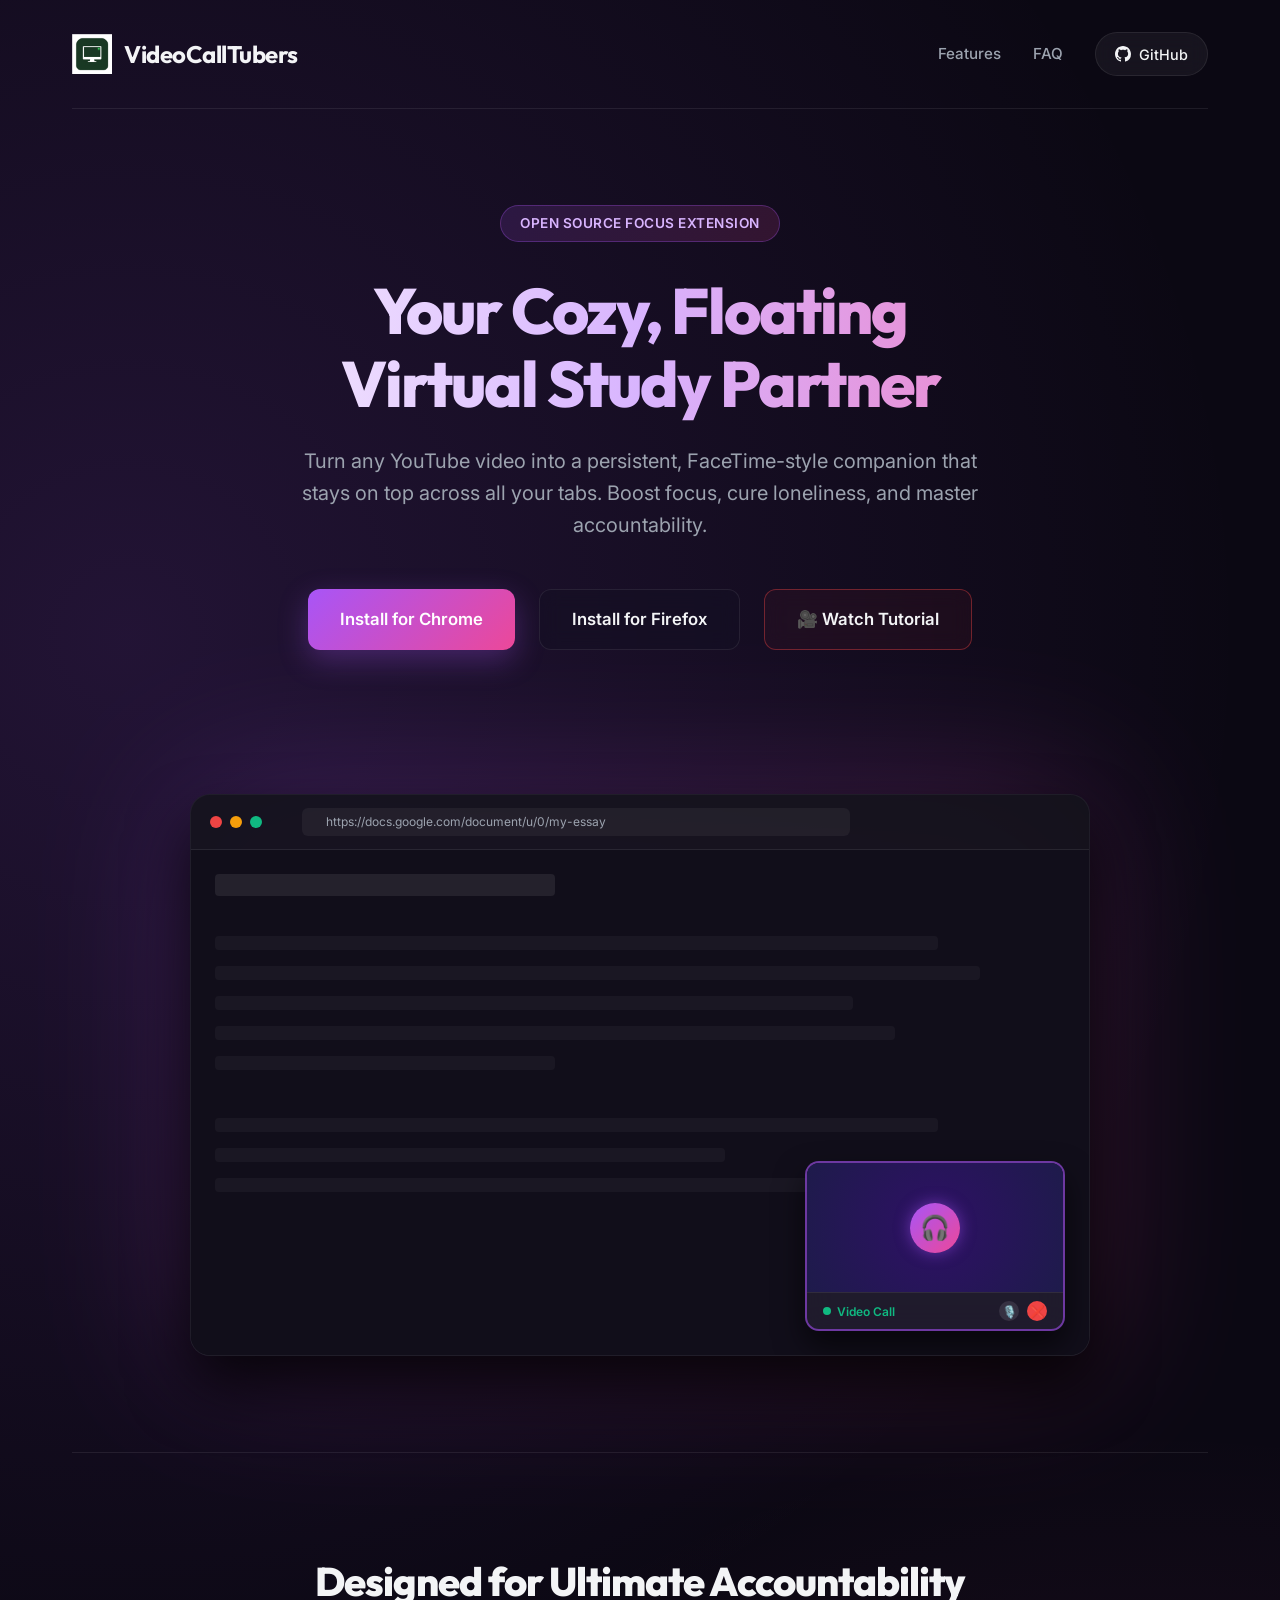
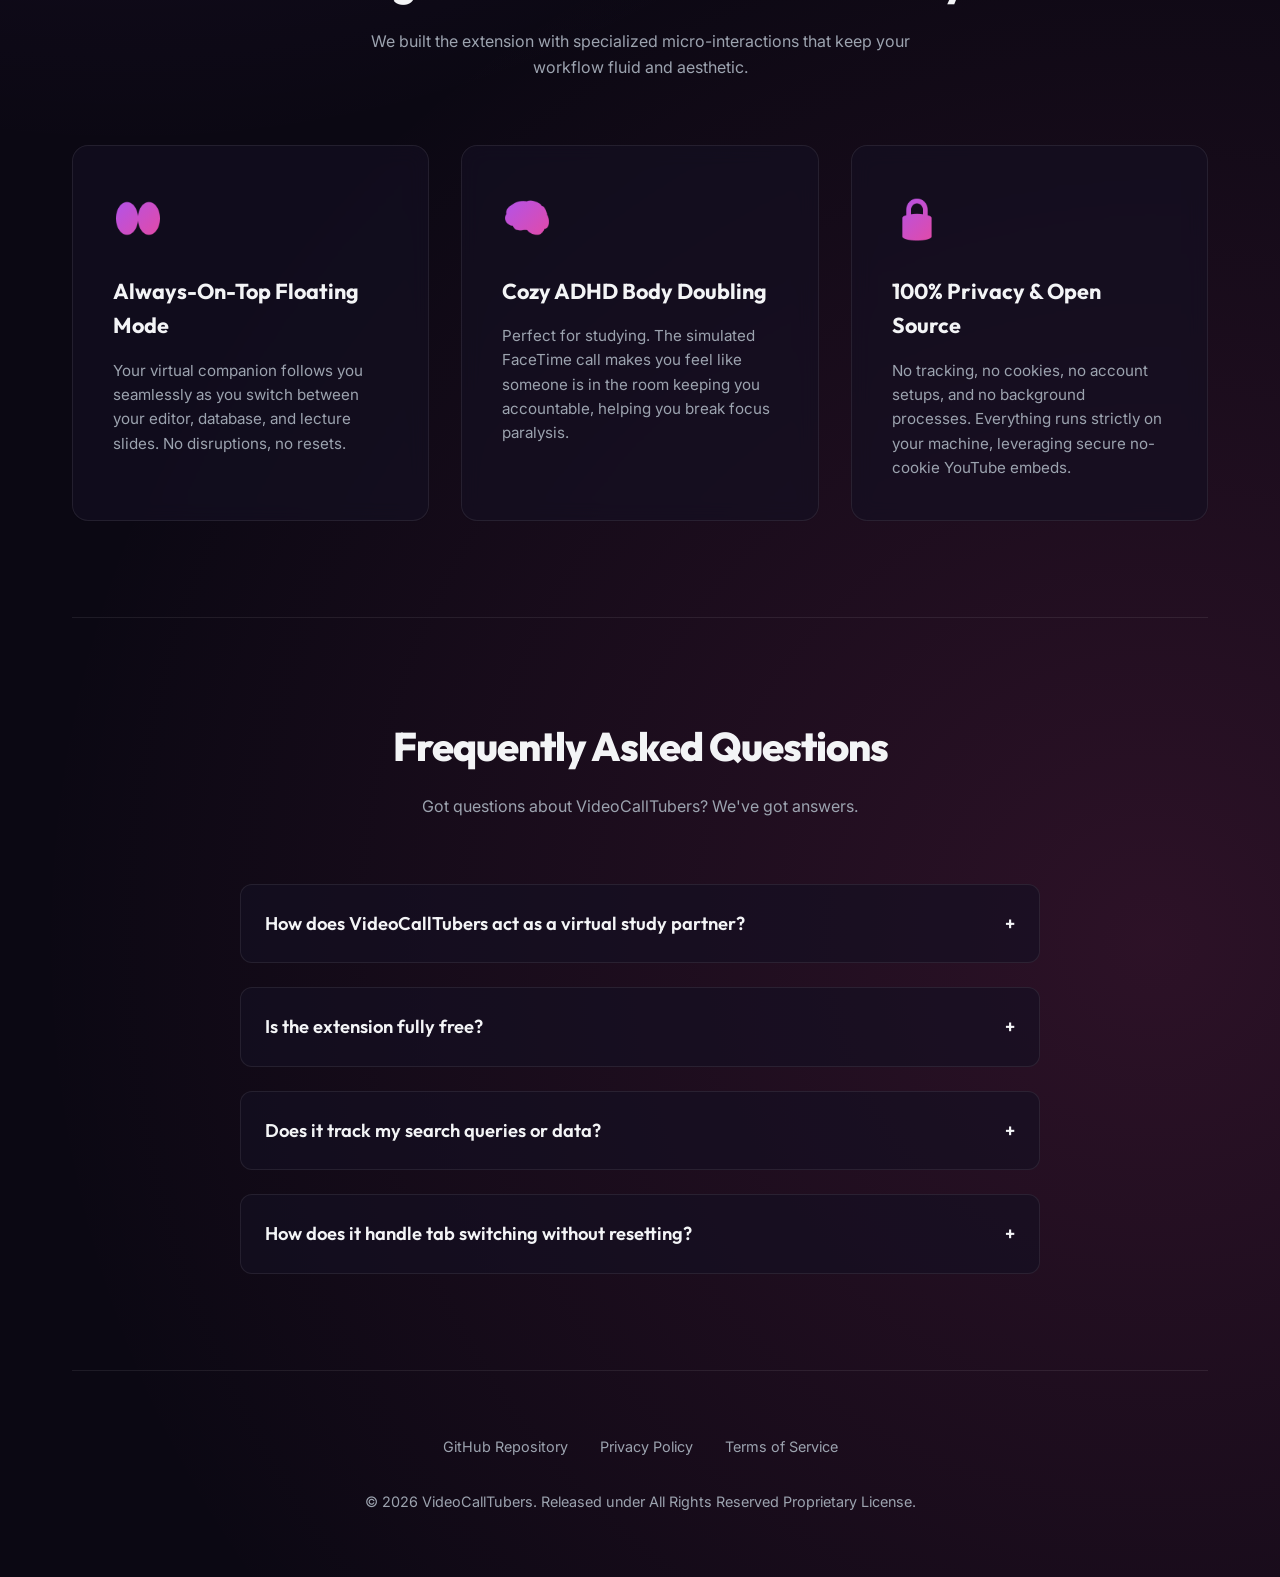
<file: index.html>
<!DOCTYPE html>
<html lang="en">
<head>
    <meta charset="UTF-8">
    <meta name="viewport" content="width=device-width, initial-scale=1.0">
    <title>VideoCallTubers | Your Cozy Virtual Study Partner & Work Buddy</title>
    
    <!-- SEO Meta Tags -->
    <meta name="description" content="VideoCallTubers is a free Chrome & Firefox extension that turns any YouTube video into a persistent, floating FaceTime-style study buddy or online work companion that follows you across the web. Perfect for ADHD body doubling.">
    <meta name="keywords" content="virtual study partner, online study buddy, ADHD body double, virtual coworker, lofi companion, ASMR floating player, persistent PIP YouTube, cozy productivity tool, chrome study extension, firefox study extension">
    <meta name="author" content="VideoCallTubers">
    <link rel="canonical" href="https://github.com/AHABRADY/Video-Call-Tubers">

    <!-- Open Graph / Facebook -->
    <meta property="og:type" content="website">
    <meta property="og:title" content="VideoCallTubers | Your Cozy Virtual Study Partner & Work Buddy">
    <meta property="og:description" content="Turn any YouTube video into a persistent, floating FaceTime-style study companion. Perfect for body doubling, ADHD focus, or cozy coworking.">
    <meta property="og:image" content="chrome/icons/icon128.png">

    <!-- Twitter -->
    <meta property="twitter:card" content="summary_large_image">
    <meta property="twitter:title" content="VideoCallTubers | Your Cozy Virtual Study Partner">
    <meta property="twitter:description" content="Turn any YouTube video into a persistent, floating FaceTime-style study companion. Free and Open Source.">
    <meta property="twitter:image" content="chrome/icons/icon128.png">

    <!-- Fonts -->
    <link rel="preconnect" href="https://fonts.googleapis.com">
    <link rel="preconnect" href="https://fonts.gstatic.com" crossorigin>
    <link href="https://fonts.googleapis.com/css2?family=Inter:wght@300;400;500;600;700&family=Outfit:wght@400;500;600;700;800&display=swap" rel="stylesheet">

    <!-- Styles -->
    <style>
        :root {
            --bg-color: #0b0813;
            --card-bg: rgba(20, 16, 35, 0.65);
            --border-color: rgba(255, 255, 255, 0.08);
            --primary-glow: linear-gradient(135deg, #a855f7 0%, #ec4899 100%);
            --text-main: #f3f4f6;
            --text-muted: #9ca3af;
            --font-display: 'Outfit', sans-serif;
            --font-body: 'Inter', sans-serif;
        }

        * {
            box-sizing: border-box;
            margin: 0;
            padding: 0;
            scroll-behavior: smooth;
        }

        body {
            background-color: var(--bg-color);
            background-image: 
                radial-gradient(circle at 10% 20%, rgba(168, 85, 247, 0.15) 0%, transparent 40%),
                radial-gradient(circle at 90% 80%, rgba(236, 72, 153, 0.15) 0%, transparent 40%);
            color: var(--text-main);
            font-family: var(--font-body);
            line-height: 1.6;
            overflow-x: hidden;
            -webkit-font-smoothing: antialiased;
        }

        /* Container */
        .container {
            max-width: 1200px;
            margin: 0 auto;
            padding: 0 2rem;
        }

        /* Navbar */
        nav {
            display: flex;
            justify-content: space-between;
            align-items: center;
            padding: 2rem 0;
            border-bottom: 1px solid var(--border-color);
        }

        .logo-container {
            display: flex;
            align-items: center;
            gap: 0.75rem;
            text-decoration: none;
            color: var(--text-main);
            font-family: var(--font-display);
            font-size: 1.5rem;
            font-weight: 700;
            letter-spacing: -0.5px;
        }

        .logo-img {
            width: 40px;
            height: 40px;
            object-fit: contain;
        }

        .nav-links {
            display: flex;
            gap: 2rem;
            align-items: center;
        }

        .nav-link {
            color: var(--text-muted);
            text-decoration: none;
            font-size: 0.95rem;
            font-weight: 500;
            transition: color 0.3s ease;
        }

        .nav-link:hover {
            color: var(--text-main);
        }

        .btn-github {
            display: inline-flex;
            align-items: center;
            gap: 0.5rem;
            background: rgba(255, 255, 255, 0.05);
            border: 1px solid var(--border-color);
            padding: 0.6rem 1.2rem;
            border-radius: 50px;
            color: var(--text-main);
            text-decoration: none;
            font-weight: 500;
            font-size: 0.9rem;
            transition: all 0.3s ease;
            backdrop-filter: blur(10px);
        }

        .btn-github:hover {
            background: rgba(255, 255, 255, 0.1);
            transform: translateY(-2px);
        }

        /* Hero Section */
        header.hero {
            padding: 6rem 0 4rem 0;
            text-align: center;
        }

        .badge {
            display: inline-block;
            background: linear-gradient(135deg, rgba(168, 85, 247, 0.15) 0%, rgba(236, 72, 153, 0.15) 100%);
            border: 1px solid rgba(168, 85, 247, 0.3);
            color: #d8b4fe;
            padding: 0.4rem 1.2rem;
            border-radius: 50px;
            font-size: 0.85rem;
            font-weight: 600;
            letter-spacing: 0.5px;
            margin-bottom: 2rem;
            text-transform: uppercase;
        }

        h1.hero-title {
            font-family: var(--font-display);
            font-size: 4rem;
            font-weight: 800;
            line-height: 1.15;
            letter-spacing: -2px;
            margin-bottom: 1.5rem;
            background: linear-gradient(to right, #ffffff, #d8b4fe, #f472b6);
            -webkit-background-clip: text;
            -webkit-text-fill-color: transparent;
        }

        p.hero-subtitle {
            font-size: 1.25rem;
            color: var(--text-muted);
            max-width: 700px;
            margin: 0 auto 3rem auto;
            font-weight: 400;
        }

        .cta-container {
            display: flex;
            gap: 1.5rem;
            justify-content: center;
            flex-wrap: wrap;
            margin-bottom: 5rem;
        }

        .btn-primary {
            display: inline-flex;
            align-items: center;
            gap: 0.75rem;
            background: var(--primary-glow);
            color: #ffffff;
            padding: 1rem 2rem;
            border-radius: 12px;
            text-decoration: none;
            font-weight: 600;
            font-size: 1.05rem;
            box-shadow: 0 10px 30px rgba(168, 85, 247, 0.3);
            transition: all 0.3s ease;
        }

        .btn-primary:hover {
            transform: translateY(-3px);
            box-shadow: 0 15px 35px rgba(168, 85, 247, 0.5);
        }

        .btn-secondary {
            display: inline-flex;
            align-items: center;
            gap: 0.75rem;
            background: rgba(20, 16, 35, 0.6);
            border: 1px solid var(--border-color);
            color: var(--text-main);
            padding: 1rem 2rem;
            border-radius: 12px;
            text-decoration: none;
            font-weight: 600;
            font-size: 1.05rem;
            transition: all 0.3s ease;
            backdrop-filter: blur(10px);
        }

        .btn-secondary:hover {
            background: rgba(255, 255, 255, 0.05);
            transform: translateY(-3px);
        }

        /* Mockup Window */
        .mockup-wrapper {
            max-width: 900px;
            margin: 0 auto 6rem auto;
            position: relative;
        }

        .mockup-glow {
            position: absolute;
            top: 50%;
            left: 50%;
            transform: translate(-50%, -50%);
            width: 100%;
            height: 100%;
            background: var(--primary-glow);
            filter: blur(80px);
            opacity: 0.25;
            z-index: -1;
            border-radius: 20px;
        }

        .mockup-container {
            background: rgba(12, 10, 20, 0.9);
            border: 1px solid var(--border-color);
            border-radius: 20px;
            box-shadow: 0 30px 60px rgba(0,0,0,0.8);
            overflow: hidden;
            aspect-ratio: 16 / 10;
            display: flex;
            flex-direction: column;
            position: relative;
        }

        .mockup-header {
            background: rgba(255,255,255,0.03);
            border-bottom: 1px solid var(--border-color);
            padding: 0.8rem 1.2rem;
            display: flex;
            align-items: center;
            gap: 0.5rem;
        }

        .dot {
            width: 12px;
            height: 12px;
            border-radius: 50%;
        }
        .dot-red { background-color: #ef4444; }
        .dot-yellow { background-color: #f59e0b; }
        .dot-green { background-color: #10b981; }

        .mockup-address {
            background: rgba(255,255,255,0.05);
            border-radius: 6px;
            padding: 0.3rem 1.5rem;
            font-size: 0.75rem;
            color: var(--text-muted);
            margin-left: 2rem;
            flex-grow: 0.5;
            text-align: left;
        }

        .mockup-body {
            flex-grow: 1;
            background: #110e1a;
            padding: 1.5rem;
            position: relative;
            display: flex;
            gap: 1rem;
        }

        /* Fake Workspace Content */
        .fake-workspace {
            flex-grow: 1;
            display: flex;
            flex-direction: column;
            gap: 1rem;
        }

        .fake-code-line {
            height: 14px;
            border-radius: 4px;
            background: rgba(255,255,255,0.04);
        }

        /* Float Buddy Overlay mockup */
        .fake-buddy {
            position: absolute;
            bottom: 24px;
            right: 24px;
            width: 260px;
            height: 170px;
            background: rgba(20, 16, 35, 0.85);
            border: 2px solid rgba(168, 85, 247, 0.6);
            border-radius: 14px;
            box-shadow: 0 15px 30px rgba(0,0,0,0.6);
            overflow: hidden;
            display: flex;
            flex-direction: column;
            backdrop-filter: blur(15px);
            animation: float 4s ease-in-out infinite;
        }

        @keyframes float {
            0% { transform: translateY(0px); }
            50% { transform: translateY(-8px); }
            100% { transform: translateY(0px); }
        }

        .fake-buddy-video {
            flex-grow: 1;
            background-image: radial-gradient(circle at center, #2e1065 0%, #1e1b4b 100%);
            display: flex;
            align-items: center;
            justify-content: center;
            position: relative;
        }

        .fake-avatar {
            width: 50px;
            height: 50px;
            border-radius: 50%;
            background: linear-gradient(135deg, #a855f7 0%, #ec4899 100%);
            box-shadow: 0 0 15px rgba(168,85,247,0.5);
            display: flex;
            align-items: center;
            justify-content: center;
            font-size: 1.5rem;
            color: white;
            font-weight: 700;
        }

        .fake-buddy-controls {
            background: rgba(255,255,255,0.05);
            border-top: 1px solid var(--border-color);
            padding: 0.5rem 1rem;
            display: flex;
            justify-content: space-between;
            align-items: center;
            font-size: 0.75rem;
        }

        .caller-status {
            display: flex;
            align-items: center;
            gap: 0.4rem;
            color: #10b981;
            font-weight: 600;
        }

        .caller-pulse {
            width: 8px;
            height: 8px;
            background-color: #10b981;
            border-radius: 50%;
            animation: pulse 1.5s infinite;
        }

        @keyframes pulse {
            0% { transform: scale(0.9); opacity: 1; }
            50% { transform: scale(1.3); opacity: 0.4; }
            100% { transform: scale(0.9); opacity: 1; }
        }

        .fake-buddy-actions {
            display: flex;
            gap: 0.5rem;
        }

        .fake-action-btn {
            background: rgba(255, 255, 255, 0.1);
            width: 20px;
            height: 20px;
            border-radius: 50%;
            display: flex;
            align-items: center;
            justify-content: center;
            cursor: pointer;
        }

        /* Features Section */
        .features {
            padding: 6rem 0;
            border-top: 1px solid var(--border-color);
        }

        .section-header {
            text-align: center;
            margin-bottom: 4rem;
        }

        .section-title {
            font-family: var(--font-display);
            font-size: 2.5rem;
            font-weight: 800;
            letter-spacing: -1px;
            margin-bottom: 1rem;
        }

        .section-subtitle {
            color: var(--text-muted);
            max-width: 600px;
            margin: 0 auto;
        }

        .features-grid {
            display: grid;
            grid-template-columns: repeat(auto-fit, minmax(300px, 1fr));
            gap: 2rem;
        }

        .feature-card {
            background: var(--card-bg);
            border: 1px solid var(--border-color);
            padding: 2.5rem;
            border-radius: 16px;
            backdrop-filter: blur(10px);
            transition: all 0.3s ease;
        }

        .feature-card:hover {
            transform: translateY(-5px);
            border-color: rgba(168, 85, 247, 0.4);
            box-shadow: 0 10px 30px rgba(168, 85, 247, 0.1);
        }

        .feature-icon {
            font-size: 2.5rem;
            margin-bottom: 1.5rem;
            background: var(--primary-glow);
            -webkit-background-clip: text;
            -webkit-text-fill-color: transparent;
            display: inline-block;
        }

        .feature-title {
            font-family: var(--font-display);
            font-size: 1.35rem;
            font-weight: 700;
            margin-bottom: 1rem;
        }

        .feature-desc {
            color: var(--text-muted);
            font-size: 0.95rem;
        }

        /* FAQ Section */
        .faq {
            padding: 6rem 0;
            border-top: 1px solid var(--border-color);
        }

        .faq-accordion {
            max-width: 800px;
            margin: 0 auto;
            display: flex;
            flex-direction: column;
            gap: 1.5rem;
        }

        .faq-item {
            background: var(--card-bg);
            border: 1px solid var(--border-color);
            border-radius: 12px;
            overflow: hidden;
            transition: all 0.3s ease;
        }

        .faq-question {
            font-family: var(--font-display);
            font-size: 1.15rem;
            font-weight: 600;
            padding: 1.5rem;
            cursor: pointer;
            display: flex;
            justify-content: space-between;
            align-items: center;
        }

        .faq-answer {
            padding: 0 1.5rem 1.5rem 1.5rem;
            color: var(--text-muted);
            font-size: 0.95rem;
            display: none;
        }

        .faq-item.active .faq-answer {
            display: block;
        }

        .faq-item.active {
            border-color: rgba(168, 85, 247, 0.4);
        }

        /* Footer */
        footer {
            padding: 4rem 0;
            border-top: 1px solid var(--border-color);
            text-align: center;
            color: var(--text-muted);
            font-size: 0.9rem;
        }

        .footer-links {
            display: flex;
            justify-content: center;
            gap: 2rem;
            margin-bottom: 2rem;
        }

        .footer-link {
            color: var(--text-muted);
            text-decoration: none;
            transition: color 0.3s ease;
        }

        .footer-link:hover {
            color: var(--text-main);
        }

        /* Responsive */
        @media (max-width: 768px) {
            h1.hero-title {
                font-size: 2.8rem;
            }
            p.hero-subtitle {
                font-size: 1.1rem;
            }
            .nav-links {
                display: none;
            }
        }

        /* Modal Styles */
        .modal-overlay {
            position: fixed;
            top: 0;
            left: 0;
            width: 100%;
            height: 100%;
            background: rgba(11, 8, 19, 0.85);
            backdrop-filter: blur(12px);
            z-index: 1000;
            display: flex;
            align-items: center;
            justify-content: center;
            opacity: 0;
            pointer-events: none;
            transition: opacity 0.4s ease;
        }
        
        .modal-overlay.active {
            opacity: 1;
            pointer-events: auto;
        }

        .modal-content {
            background: rgba(20, 16, 35, 0.95);
            border: 1px solid rgba(168, 85, 247, 0.3);
            border-radius: 20px;
            padding: 3rem;
            max-width: 600px;
            width: 90%;
            box-shadow: 0 20px 50px rgba(168, 85, 247, 0.2);
            position: relative;
            transform: scale(0.9);
            transition: transform 0.4s cubic-bezier(0.16, 1, 0.3, 1);
        }

        .modal-overlay.active .modal-content {
            transform: scale(1);
        }

        .modal-close {
            position: absolute;
            top: 20px;
            right: 20px;
            background: rgba(255,255,255,0.05);
            border: none;
            color: var(--text-muted);
            width: 32px;
            height: 32px;
            border-radius: 50%;
            display: flex;
            align-items: center;
            justify-content: center;
            cursor: pointer;
            font-size: 1.1rem;
            transition: all 0.2s ease;
        }

        .modal-close:hover {
            background: rgba(255,255,255,0.1);
            color: var(--text-main);
        }

        .modal-title {
            font-family: var(--font-display);
            font-size: 2rem;
            font-weight: 800;
            margin-bottom: 1.5rem;
            background: linear-gradient(to right, #ffffff, #d8b4fe);
            -webkit-background-clip: text;
            -webkit-text-fill-color: transparent;
            text-align: left;
        }

        .modal-step-list {
            display: flex;
            flex-direction: column;
            gap: 1.25rem;
            text-align: left;
            margin-bottom: 2rem;
        }

        .modal-step {
            display: flex;
            gap: 1rem;
            align-items: flex-start;
        }

        .step-num {
            background: var(--primary-glow);
            color: white;
            width: 28px;
            height: 28px;
            border-radius: 50%;
            display: flex;
            align-items: center;
            justify-content: center;
            font-weight: 700;
            font-size: 0.85rem;
            flex-shrink: 0;
            box-shadow: 0 0 10px rgba(168,85,247,0.4);
        }

        .step-text {
            font-size: 0.95rem;
            color: var(--text-muted);
            text-align: left;
        }

        .step-text strong {
            color: var(--text-main);
        }

        .download-notice {
            background: rgba(16, 185, 129, 0.1);
            border: 1px solid rgba(16, 185, 129, 0.3);
            color: #34d399;
            padding: 0.75rem 1rem;
            border-radius: 8px;
            font-size: 0.85rem;
            margin-bottom: 1.5rem;
            display: flex;
            align-items: center;
            gap: 0.5rem;
            text-align: left;
        }
    </style>
</head>
<body>

    <div class="container">
        <!-- Navigation -->
        <nav>
            <a href="#" class="logo-container">
                <img src="chrome/icons/icon128.png" class="logo-img" alt="VideoCallTubers Logo">
                VideoCallTubers
            </a>
            <div class="nav-links">
                <a href="#features" class="nav-link">Features</a>
                <a href="#faq" class="nav-link">FAQ</a>
                <a href="https://github.com/AHABRADY/Video-Call-Tubers" class="btn-github" target="_blank">
                    <svg height="16" width="16" viewBox="0 0 16 16" fill="currentColor"><path d="M8 0C3.58 0 0 3.58 0 8c0 3.54 2.29 6.53 5.47 7.59.4.07.55-.17.55-.38 0-.19-.01-.82-.01-1.49-2.01.37-2.53-.49-2.69-.94-.09-.23-.48-.94-.82-1.13-.28-.15-.68-.52-.01-.53.63-.01 1.08.58 1.23.82.72 1.21 1.87.87 2.33.66.07-.52.28-.87.51-1.07-1.78-.2-3.64-.89-3.64-3.95 0-.87.31-1.59.82-2.15-.08-.2-.36-1.02.08-2.12 0 0 .67-.21 2.2.82.64-.18 1.32-.27 2-.27.68 0 1.36.09 2 .27 1.53-1.04 2.2-.82 2.2-.82.44 1.1.16 1.92.08 2.12.51.56.82 1.27.82 2.15 0 3.07-1.87 3.75-3.65 3.95.29.25.54.73.54 1.48 0 1.07-.01 1.93-.01 2.2 0 .21.15.46.55.38A8.013 8.013 0 0016 8c0-4.42-3.58-8-8-8z"></path></svg>
                    GitHub
                </a>
            </div>
        </nav>

        <!-- Hero -->
        <header class="hero">
            <span class="badge">Open Source Focus Extension</span>
            <h1 class="hero-title">Your Cozy, Floating<br>Virtual Study Partner</h1>
            <p class="hero-subtitle">Turn any YouTube video into a persistent, FaceTime-style companion that stays on top across all your tabs. Boost focus, cure loneliness, and master accountability.</p>
            
            <div class="cta-container">
                <a href="#" class="btn-primary btn-install-chrome">
                    Install for Chrome
                </a>
                <a href="#" class="btn-secondary btn-install-firefox">
                    Install for Firefox
                </a>
                <a href="https://www.youtube.com/watch?v=dOk-5KVoek0" class="btn-secondary" target="_blank" style="border-color: rgba(239, 68, 68, 0.4); background: rgba(239, 68, 68, 0.05);">
                    🎥 Watch Tutorial
                </a>
            </div>
        </header>

        <!-- Interactive Mockup Section -->
        <div class="mockup-wrapper">
            <div class="mockup-glow"></div>
            <div class="mockup-container">
                <div class="mockup-header">
                    <div class="dot dot-red"></div>
                    <div class="dot dot-yellow"></div>
                    <div class="dot dot-green"></div>
                    <div class="mockup-address">https://docs.google.com/document/u/0/my-essay</div>
                </div>
                <div class="mockup-body">
                    <!-- Fake Google Doc layout representing study environment -->
                    <div class="fake-workspace">
                        <div class="fake-code-line" style="width: 40%; height: 22px; background: rgba(255,255,255,0.08); margin-bottom: 1.5rem;"></div>
                        <div class="fake-code-line" style="width: 85%;"></div>
                        <div class="fake-code-line" style="width: 90%;"></div>
                        <div class="fake-code-line" style="width: 75%;"></div>
                        <div class="fake-code-line" style="width: 80%;"></div>
                        <div class="fake-code-line" style="width: 40%; margin-bottom: 2rem;"></div>
                        
                        <div class="fake-code-line" style="width: 85%;"></div>
                        <div class="fake-code-line" style="width: 60%;"></div>
                        <div class="fake-code-line" style="width: 75%;"></div>
                    </div>
                    <!-- Injected VideoCallTubers Floating Mockup -->
                    <div class="fake-buddy">
                        <div class="fake-buddy-video">
                            <div class="fake-avatar">🎧</div>
                        </div>
                        <div class="fake-buddy-controls">
                            <div class="caller-status">
                                <div class="caller-pulse"></div>
                                Video Call
                            </div>
                            <div class="fake-buddy-actions">
                                <div class="fake-action-btn">🎙️</div>
                                <div class="fake-action-btn" style="background-color: #ef4444;">❌</div>
                            </div>
                        </div>
                    </div>
                </div>
            </div>
        </div>

        <!-- Features Section -->
        <section class="features" id="features">
            <div class="section-header">
                <h2 class="section-title">Designed for Ultimate Accountability</h2>
                <p class="section-subtitle">We built the extension with specialized micro-interactions that keep your workflow fluid and aesthetic.</p>
            </div>

            <div class="features-grid">
                <div class="feature-card">
                    <div class="feature-icon">👀</div>
                    <h3 class="feature-title">Always-On-Top Floating Mode</h3>
                    <p class="feature-desc">Your virtual companion follows you seamlessly as you switch between your editor, database, and lecture slides. No disruptions, no resets.</p>
                </div>
                <div class="feature-card">
                    <div class="feature-icon">🧠</div>
                    <h3 class="feature-title">Cozy ADHD Body Doubling</h3>
                    <p class="feature-desc">Perfect for studying. The simulated FaceTime call makes you feel like someone is in the room keeping you accountable, helping you break focus paralysis.</p>
                </div>
                <div class="feature-card">
                    <div class="feature-icon">🔒</div>
                    <h3 class="feature-title">100% Privacy & Open Source</h3>
                    <p class="feature-desc">No tracking, no cookies, no account setups, and no background processes. Everything runs strictly on your machine, leveraging secure no-cookie YouTube embeds.</p>
                </div>
            </div>
        </section>

        <!-- FAQ Section -->
        <section class="faq" id="faq">
            <div class="section-header">
                <h2 class="section-title">Frequently Asked Questions</h2>
                <p class="section-subtitle">Got questions about VideoCallTubers? We've got answers.</p>
            </div>

            <div class="faq-accordion">
                <div class="faq-item">
                    <div class="faq-question">How does VideoCallTubers act as a virtual study partner? <span>+</span></div>
                    <div class="faq-answer">
                        By turning any YouTube study-with-me video into a persistent floating window, VideoCallTubers acts as a virtual "body double." This psychological effect provides social accountability, boosting concentration and keeping you focused on your work.
                    </div>
                </div>
                <div class="faq-item">
                    <div class="faq-question">Is the extension fully free? <span>+</span></div>
                    <div class="faq-answer">
                        Yes! VideoCallTubers is fully free and open-source. Since we host it on GitHub, you can inspect the code yourself. There are zero subscriptions, paywalls, or features blocked behind premium tiers.
                    </div>
                </div>
                <div class="faq-item">
                    <div class="faq-question">Does it track my search queries or data? <span>+</span></div>
                    <div class="faq-answer">
                        No. The extension operates entirely inside your local browser storage. We have no external databases or analytics tools. We also strictly use YouTube's privacy-enhanced embed domain to ensure no cross-site cookies are tracked on your system.
                    </div>
                </div>
                <div class="faq-item">
                    <div class="faq-question">How does it handle tab switching without resetting? <span>+</span></div>
                    <div class="faq-answer">
                        We developed a background state worker that tracks active active calls. When you switch workspace tabs, our content injector is already briefed on the status, letting your floating companion stay persistent and loaded on the exact same video timestamp!
                    </div>
                </div>
            </div>
        </section>

        <!-- Footer -->
        <footer>
            <div class="footer-links">
                <a href="https://github.com/AHABRADY/Video-Call-Tubers" class="footer-link">GitHub Repository</a>
                <a href="PRIVACY.md" class="footer-link">Privacy Policy</a>
                <a href="TERMS.md" class="footer-link">Terms of Service</a>
            </div>
            <p>&copy; 2026 VideoCallTubers. Released under All Rights Reserved Proprietary License.</p>
        </footer>
    </div>

    <!-- Onboarding Modal -->
    <div class="modal-overlay" id="install-modal">
        <div class="modal-content">
            <button class="modal-close" id="modal-close-btn">&times;</button>
            <div class="download-notice">
                <span>🔄</span> Downloading `videocalltubers.zip` automatically...
            </div>
            <h3 class="modal-title" id="modal-title-text">How to Install</h3>
            
            <div class="modal-step-list" id="modal-steps-container">
                <!-- Dynamically Injected steps -->
            </div>
            
            <div style="text-align: center;">
                <p style="font-size: 0.85rem; color: var(--text-muted); margin-bottom: 1rem;">Didn't start downloading?</p>
                <a href="https://github.com/AHABRADY/Video-Call-Tubers/archive/refs/heads/main.zip" class="btn-secondary" style="padding: 0.6rem 1.2rem; font-size: 0.9rem;">
                    📥 Click to Retry
                </a>
            </div>
        </div>
    </div>

    <!-- Interactive FAQ & Onboarding Script -->
    <script>
        const faqItems = document.querySelectorAll('.faq-item');
        faqItems.forEach(item => {
            const question = item.querySelector('.faq-question');
            question.addEventListener('click', () => {
                const isActive = item.classList.contains('active');
                
                // Close all
                faqItems.forEach(i => {
                    i.classList.remove('active');
                    i.querySelector('span').textContent = '+';
                });

                // Toggle selected
                if (!isActive) {
                    item.classList.add('active');
                    item.querySelector('span').textContent = '-';
                }
            });
        });

        // Modal Elements
        const modalOverlay = document.getElementById('install-modal');
        const modalCloseBtn = document.getElementById('modal-close-btn');
        const modalTitleText = document.getElementById('modal-title-text');
        const modalStepsContainer = document.getElementById('modal-steps-container');
        
        const ZIP_URL = 'https://github.com/AHABRADY/Video-Call-Tubers/archive/refs/heads/main.zip';

        const chromeSteps = [
            'Extract the downloaded <strong>videocalltubers.zip</strong> file onto your computer.',
            'Open your Chrome browser and navigate to <strong>chrome://extensions/</strong> (or click the puzzle 🧩 icon > Manage Extensions).',
            'In the top right corner of the Extensions page, toggle on <strong>Developer Mode</strong>.',
            'Click the <strong>Load unpacked</strong> button in the top left, select the <strong><code>chrome</code></strong> folder inside the unzipped repository, and you are ready!'
        ];

        const firefoxSteps = [
            'Extract the downloaded <strong>videocalltubers.zip</strong> file onto your computer.',
            'Open Firefox and type <strong>about:debugging</strong> in your address bar.',
            'Click <strong>This Firefox</strong> in the left sidebar menu.',
            'Click the <strong>Load Temporary Add-on...</strong> button.',
            'Navigate to the unzipped folder, select the <strong><code>firefox</code></strong> directory, and open the <strong><code>manifest.json</code></strong> file inside!'
        ];

        function showOnboarding(browser) {
            // Trigger Zip Download
            const downloadLink = document.createElement('a');
            downloadLink.href = ZIP_URL;
            downloadLink.style.display = 'none';
            document.body.appendChild(downloadLink);
            downloadLink.click();
            document.body.removeChild(downloadLink);

            // Populate steps
            modalTitleText.textContent = `Install on ${browser}`;
            modalStepsContainer.innerHTML = '';
            
            const steps = browser === 'Google Chrome' ? chromeSteps : firefoxSteps;
            
            steps.forEach((step, index) => {
                const stepElement = document.createElement('div');
                stepElement.className = 'modal-step';
                stepElement.innerHTML = `
                    <div class="step-num">${index + 1}</div>
                    <div class="step-text">${step}</div>
                `;
                modalStepsContainer.appendChild(stepElement);
            });

            // Activate Modal
            modalOverlay.classList.add('active');
        }

        // Event Listeners
        document.querySelector('.btn-install-chrome').addEventListener('click', (e) => {
            e.preventDefault();
            showOnboarding('Google Chrome');
        });

        document.querySelector('.btn-install-firefox').addEventListener('click', (e) => {
            e.preventDefault();
            showOnboarding('Mozilla Firefox');
        });

        modalCloseBtn.addEventListener('click', () => {
            modalOverlay.classList.remove('active');
        });

        // Close on overlay click
        modalOverlay.addEventListener('click', (e) => {
            if (e.target === modalOverlay) {
                modalOverlay.classList.remove('active');
            }
        });
    </script>
</body>
</html>
</file>
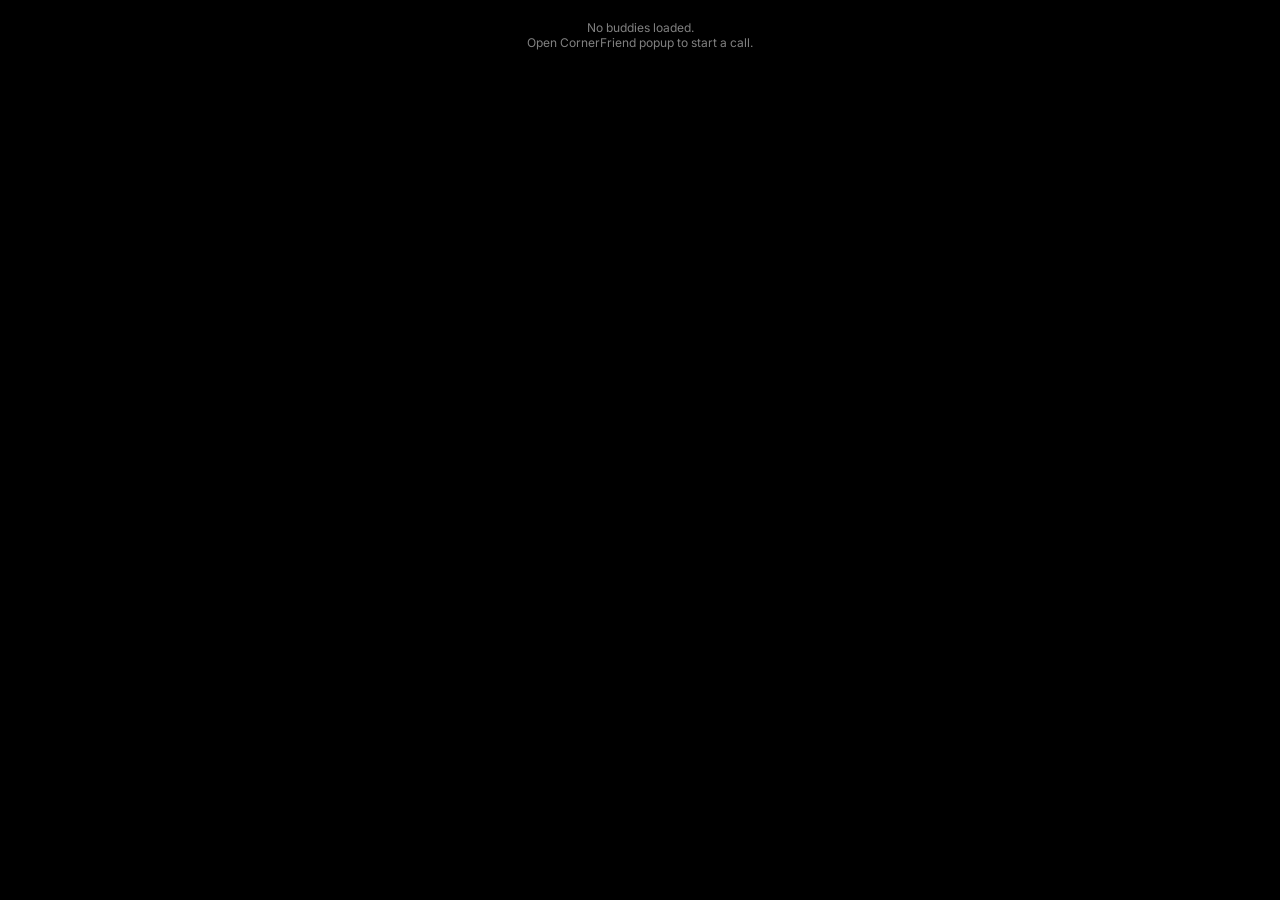
<file: chrome/floating.html>
<!DOCTYPE html>
<html lang="en">
<head>
  <meta charset="UTF-8">
  <meta name="viewport" content="width=device-width, initial-scale=1.0">
  <title>CornerFriend - Live</title>
  <link rel="stylesheet" href="floating.css">
</head>
<body>
  <div id="floating-app">

    <!-- Drag Handle -->
    <div id="drag-handle" class="drag-handle">
      <svg width="12" height="12" viewBox="0 0 24 24" fill="currentColor" opacity="0.3">
        <circle cx="9" cy="6" r="1.5"/><circle cx="15" cy="6" r="1.5"/>
        <circle cx="9" cy="12" r="1.5"/><circle cx="15" cy="12" r="1.5"/>
        <circle cx="9" cy="18" r="1.5"/><circle cx="15" cy="18" r="1.5"/>
      </svg>
    </div>

    <!-- Compact Toggle -->
    <button id="compact-btn" class="compact-btn" title="Minimize">
      <svg id="compact-icon" width="10" height="10" viewBox="0 0 24 24" fill="none" stroke="currentColor" stroke-width="2.5" stroke-linecap="round" stroke-linejoin="round">
        <polyline points="4 14 10 14 10 20"/><polyline points="20 10 14 10 14 4"/>
        <line x1="10" y1="14" x2="3" y2="21"/><line x1="21" y1="3" x2="14" y2="10"/>
      </svg>
    </button>

    <!-- Video Area -->
    <div id="video-container" class="video-container">
      <iframe
        id="buddy-iframe"
        class="buddy-iframe"
        allow="autoplay; encrypted-media"
        allowfullscreen="false"
        title="Buddy Video"
      ></iframe>

      <!-- Embedding-disabled error overlay -->
      <div id="embed-error" class="embed-error">
        <span class="err-icon">🚫</span>
        <p class="err-title">Embedding disabled</p>
        <p class="err-body">This video's creator has disabled embedding on other sites.<br>Try another video, or watch it on YouTube.</p>
        <a id="watch-yt-link" class="err-link" target="_blank">
          <svg width="10" height="10" viewBox="0 0 24 24" fill="currentColor"><path d="M10 15l5.19-3L10 9v6m11.56-7.83c.13.47.22 1.1.28 1.9.07.8.1 1.49.1 2.09L22 12c0 2.19-.16 3.8-.44 4.83-.25.9-.83 1.48-1.73 1.73-.47.13-1.33.22-2.65.28-1.3.07-2.49.1-3.59.1L12 19c-4.19 0-6.8-.16-7.83-.44-.9-.25-1.48-.83-1.73-1.73-.13-.47-.22-1.1-.28-1.9-.07-.8-.1-1.49-.1-2.09L2 12c0-2.19.16-3.8.44-4.83.25-.9.83-1.48 1.73-1.73.47-.13 1.33-.22 2.65-.28 1.3-.07 2.49-.1 3.59-.1L12 5c4.19 0 6.8.16 7.83.44.9.25 1.48.83 1.73 1.73z"/></svg>
          Open on YouTube
        </a>
      </div>

      <!-- Top gradient -->
      <div class="overlay-top-gradient"></div>
      <!-- Bottom gradient -->
      <div class="overlay-bottom-gradient"></div>

      <!-- Top info overlay -->
      <div id="top-overlay" class="top-overlay">
        <div class="top-overlay-inner">
          <div class="live-info">
            <span class="live-dot-fl"></span>
            <span id="buddy-name-display" class="buddy-name-text">Live with Buddy</span>
          </div>
          <span id="call-duration" class="call-duration">00:00:00</span>
        </div>
        <div id="buddy-index" class="buddy-index hidden"></div>
      </div>

      <!-- Bottom controls overlay -->
      <div id="bottom-overlay" class="bottom-overlay">
        <div class="controls-row">
          <!-- Mute Video -->
          <button id="mute-btn" class="ctrl-btn" title="Mute/Unmute video">
            <svg id="mute-icon" width="12" height="12" viewBox="0 0 24 24" fill="none" stroke="currentColor" stroke-width="2.5" stroke-linecap="round" stroke-linejoin="round">
              <polygon points="11 5 6 9 2 9 2 15 6 15 11 19 11 5"/>
              <path d="M19.07 4.93a10 10 0 010 14.14"/><path d="M15.54 8.46a5 5 0 010 7.07"/>
            </svg>
          </button>

          <!-- Lofi -->
          <button id="lofi-btn" class="ctrl-btn" title="Toggle lofi">
            <svg id="lofi-icon" width="12" height="12" viewBox="0 0 24 24" fill="none" stroke="currentColor" stroke-width="2.5" stroke-linecap="round" stroke-linejoin="round">
              <path d="M9 18V5l12-2v13"/><circle cx="6" cy="18" r="3"/><circle cx="18" cy="16" r="3"/>
            </svg>
          </button>

          <!-- Prev -->
          <button id="prev-btn" class="ctrl-btn hidden" title="Previous buddy">
            <svg width="12" height="12" viewBox="0 0 24 24" fill="none" stroke="currentColor" stroke-width="2.5" stroke-linecap="round" stroke-linejoin="round">
              <polygon points="19 20 9 12 19 4 19 20"/><line x1="5" y1="19" x2="5" y2="5"/>
            </svg>
          </button>

          <!-- Next -->
          <button id="next-btn" class="ctrl-btn hidden" title="Next buddy">
            <svg width="12" height="12" viewBox="0 0 24 24" fill="none" stroke="currentColor" stroke-width="2.5" stroke-linecap="round" stroke-linejoin="round">
              <polygon points="5 4 15 12 5 20 5 4"/><line x1="19" y1="5" x2="19" y2="19"/>
            </svg>
          </button>

          <!-- End Call -->
          <button id="end-call-fl-btn" class="ctrl-btn ctrl-btn-red" title="End call">
            <svg width="12" height="12" viewBox="0 0 24 24" fill="none" stroke="currentColor" stroke-width="2.5" stroke-linecap="round" stroke-linejoin="round">
              <path d="M10.68 13.31a16 16 0 003.41 2.6l1.27-1.27a2 2 0 012.11-.45 12.84 12.84 0 002.81.7 2 2 0 012 1.94V19a2 2 0 01-2.18 2 19.79 19.79 0 01-8.63-3.07A19.42 19.42 0 013.07 8.81 2 2 0 015 6.63h3.51a2 2 0 011.94 1.7 12.84 12.84 0 00.7 2.81 2 2 0 01-.45 2.11L9.43 14.4"/>
              <line x1="23" y1="1" x2="1" y2="23"/>
            </svg>
          </button>
        </div>

        <!-- Volume slider (only when lofi playing) -->
        <div id="volume-row" class="vol-row hidden">
          <svg width="10" height="10" viewBox="0 0 24 24" fill="none" stroke="rgba(255,255,255,0.5)" stroke-width="2">
            <circle cx="12" cy="12" r="2"/><path d="M16.24 7.76a6 6 0 010 8.49m-8.48-.01a6 6 0 010-8.49"/>
          </svg>
          <input id="vol-slider-fl" type="range" min="0" max="100" value="50" class="vol-slider-fl" />
          <span id="station-label-fl" class="station-label-fl">Groove Salad</span>
        </div>
      </div>
    </div>

    <!-- Resize Handle -->
    <div id="resize-handle" class="resize-handle">
      <svg width="10" height="10" fill="none" viewBox="0 0 24 24" stroke="rgba(255,255,255,0.3)" stroke-width="2">
        <path stroke-linecap="round" d="M4 20L20 4M9 20L20 9M14 20L20 14"/>
      </svg>
    </div>

  </div>

  <!-- Audio element for lofi -->
  <audio id="lofi-audio" crossorigin="anonymous"></audio>

  <script src="shared.js"></script>
  <script src="floating.js"></script>
</body>
</html>
</file>
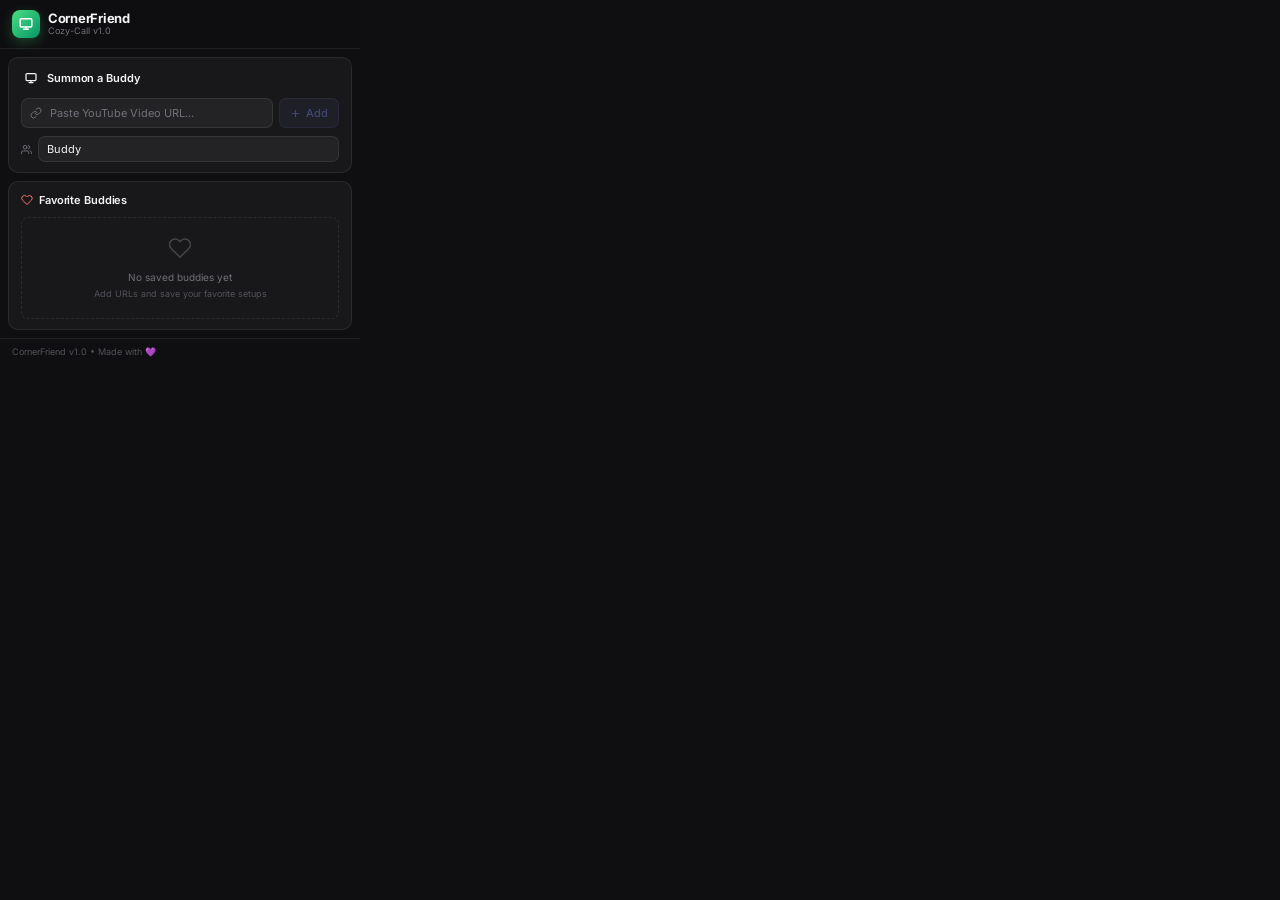
<file: chrome/popup.html>
<!DOCTYPE html>
<html lang="en">
<head>
  <meta charset="UTF-8">
  <meta name="viewport" content="width=device-width, initial-scale=1.0">
  <title>CornerFriend</title>
  <link rel="stylesheet" href="popup.css">
</head>
<body>
  <div id="app">
    <!-- Header -->
    <header class="header">
      <div class="header-logo">
        <div class="logo-icon">
          <svg width="14" height="14" viewBox="0 0 24 24" fill="none" stroke="currentColor" stroke-width="2.5" stroke-linecap="round" stroke-linejoin="round">
            <rect x="2" y="3" width="20" height="14" rx="2"/>
            <line x1="8" y1="21" x2="16" y2="21"/>
            <line x1="12" y1="17" x2="12" y2="21"/>
          </svg>
        </div>
        <div>
          <h1 class="logo-title">CornerFriend</h1>
          <p class="logo-sub">Cozy-Call v1.0</p>
        </div>
      </div>
      <div id="live-badge" class="live-badge hidden">
        <span class="live-dot"></span>
        <span>Live</span>
      </div>
    </header>

    <!-- Main Content -->
    <main class="main">

      <!-- Summon Section -->
      <section class="card" id="summon-section">
        <div class="card-header">
          <div class="section-icon" id="section-icon">
            <svg width="12" height="12" viewBox="0 0 24 24" fill="none" stroke="currentColor" stroke-width="2.5" stroke-linecap="round" stroke-linejoin="round">
              <rect x="2" y="3" width="20" height="14" rx="2"/>
              <line x1="8" y1="21" x2="16" y2="21"/>
              <line x1="12" y1="17" x2="12" y2="21"/>
            </svg>
          </div>
          <h3 class="card-title">Summon a Buddy</h3>
        </div>

        <!-- URL Input -->
        <div class="url-row">
          <div class="url-input-wrap">
            <svg class="url-icon" width="12" height="12" viewBox="0 0 24 24" fill="none" stroke="currentColor" stroke-width="2" stroke-linecap="round" stroke-linejoin="round">
              <path d="M10 13a5 5 0 007.54.54l3-3a5 5 0 00-7.07-7.07l-1.72 1.71"/>
              <path d="M14 11a5 5 0 00-7.54-.54l-3 3a5 5 0 007.07 7.07l1.71-1.71"/>
            </svg>
            <input id="url-input" class="url-input" type="text" placeholder="Paste YouTube Video URL..." />
          </div>
          <button id="add-btn" class="btn btn-primary btn-sm" disabled>
            <svg width="11" height="11" viewBox="0 0 24 24" fill="none" stroke="currentColor" stroke-width="2.5" stroke-linecap="round" stroke-linejoin="round">
              <line x1="12" y1="5" x2="12" y2="19"/><line x1="5" y1="12" x2="19" y2="12"/>
            </svg>
            Add
          </button>
        </div>

        <p id="url-error" class="error-text hidden"></p>

        <!-- Buddy Name -->
        <div class="name-row">
          <svg width="11" height="11" viewBox="0 0 24 24" fill="none" stroke="currentColor" stroke-width="2" stroke-linecap="round" stroke-linejoin="round" class="muted-icon">
            <path d="M17 21v-2a4 4 0 00-4-4H5a4 4 0 00-4 4v2"/><circle cx="9" cy="7" r="4"/>
            <path d="M23 21v-2a4 4 0 00-3-3.87"/><path d="M16 3.13a4 4 0 010 7.75"/>
          </svg>
          <input id="buddy-name" class="name-input" type="text" value="Buddy" placeholder="Name your buddy..." />
        </div>

        <!-- Queue -->
        <div id="queue-container" class="hidden">
          <p class="queue-label">Queue (<span id="queue-count">0</span>)</p>
          <div id="queue-list" class="queue-list"></div>
        </div>

        <!-- Error state -->
        <div id="empty-error" class="error-text hidden">Add at least one YouTube URL first</div>

        <!-- Start Call Button -->
        <button id="start-call-btn" class="btn btn-green w-full hidden">
          <span class="live-dot-sm"></span>
          <span id="start-call-label">Call Buddy</span>
        </button>

        <!-- End Call Button -->
        <button id="end-call-btn" class="btn btn-red w-full hidden">
          <svg width="12" height="12" viewBox="0 0 24 24" fill="none" stroke="currentColor" stroke-width="2.5" stroke-linecap="round" stroke-linejoin="round">
            <path d="M10.68 13.31a16 16 0 003.41 2.6l1.27-1.27a2 2 0 012.11-.45 12.84 12.84 0 002.81.7 2 2 0 012 1.94V19a2 2 0 01-2.18 2 19.79 19.79 0 01-8.63-3.07A19.42 19.42 0 013.07 8.81 2 2 0 015 6.63h3.51a2 2 0 011.94 1.7 12.84 12.84 0 00.7 2.81 2 2 0 01-.45 2.11L9.43 14.4"/>
            <line x1="23" y1="1" x2="1" y2="23"/>
          </svg>
          End Call
        </button>
      </section>


      <!-- Favorites -->
      <section class="card" id="favorites-section">
        <div class="fav-header">
          <div class="card-header" style="margin-bottom:0">
            <svg width="12" height="12" viewBox="0 0 24 24" fill="none" stroke="#f87171" stroke-width="2" stroke-linecap="round" stroke-linejoin="round">
              <path d="M20.84 4.61a5.5 5.5 0 00-7.78 0L12 5.67l-1.06-1.06a5.5 5.5 0 00-7.78 7.78l1.06 1.06L12 21.23l7.78-7.78 1.06-1.06a5.5 5.5 0 000-7.78z"/>
            </svg>
            <h3 class="card-title">Favorite Buddies</h3>
          </div>
          <button id="save-btn" class="btn btn-ghost btn-xs hidden">
            <svg width="10" height="10" viewBox="0 0 24 24" fill="none" stroke="currentColor" stroke-width="2.5" stroke-linecap="round" stroke-linejoin="round">
              <line x1="12" y1="5" x2="12" y2="19"/><line x1="5" y1="12" x2="19" y2="12"/>
            </svg>
            Save
          </button>
        </div>

        <!-- Save Form -->
        <div id="save-form" class="save-form hidden">
          <input id="save-name-input" class="name-input" type="text" placeholder="Name this setup..." />
          <button id="save-confirm-btn" class="btn btn-primary btn-xs">
            <svg width="10" height="10" viewBox="0 0 24 24" fill="none" stroke="currentColor" stroke-width="2" stroke-linecap="round" stroke-linejoin="round">
              <path d="M20.84 4.61a5.5 5.5 0 00-7.78 0L12 5.67l-1.06-1.06a5.5 5.5 0 00-7.78 7.78l1.06 1.06L12 21.23l7.78-7.78 1.06-1.06a5.5 5.5 0 000-7.78z"/>
            </svg>
            Save
          </button>
        </div>

        <!-- Favorites Grid -->
        <div id="favorites-grid"></div>
      </section>

    </main>

    <!-- Footer -->
    <footer class="footer">
      <span>CornerFriend v1.0 &bull; Made with 💜</span>
    </footer>
  </div>

  <script src="shared.js"></script>
  <script src="popup.js"></script>
</body>
</html>
</file>
<file: chrome/floating.css>
/* ================================
   CornerFriend - Floating Window
   ================================ */

@import url('https://fonts.googleapis.com/css2?family=Inter:wght@400;500;600&display=swap');

* {
  box-sizing: border-box;
  margin: 0;
  padding: 0;
}

:root {
  --overlay-opacity: 0;
  --transition: 0.25s ease;
}

html, body {
  width: 100%;
  height: 100%;
  overflow: hidden;
  background: #000;
  font-family: 'Inter', -apple-system, BlinkMacSystemFont, sans-serif;
  -webkit-font-smoothing: antialiased;
}

#floating-app {
  position: relative;
  width: 100%;
  height: 100%;
  display: flex;
  flex-direction: column;
  border-radius: 12px;
  overflow: hidden;
  border: 1.5px solid rgba(255,255,255,0.1);
  background: #0a0a0a;
}

/* ================================
   DRAG HANDLE
   ================================ */

.drag-handle {
  position: absolute;
  top: 0;
  left: 0;
  right: 28px;
  height: 22px;
  z-index: 30;
  cursor: move;
  display: flex;
  align-items: center;
  justify-content: center;
  color: #fff;
}

/* ================================
   COMPACT TOGGLE
   ================================ */

.compact-btn {
  position: absolute;
  top: 5px;
  right: 5px;
  z-index: 30;
  width: 18px;
  height: 18px;
  display: flex;
  align-items: center;
  justify-content: center;
  background: rgba(0,0,0,0.35);
  border: none;
  border-radius: 4px;
  color: rgba(255,255,255,0.5);
  cursor: pointer;
  opacity: 0;
  transition: opacity var(--transition), background 0.15s, color 0.15s;
}
.compact-btn:hover {
  background: rgba(0,0,0,0.6);
  color: #fff;
}
#floating-app:hover .compact-btn {
  opacity: 1;
}

/* ================================
   VIDEO AREA
   ================================ */

.video-container {
  position: relative;
  flex: 1;
  background: #000;
  overflow: hidden;
}

.buddy-iframe {
  position: absolute;
  inset: 0;
  width: 100%;
  height: 100%;
  border: none;
  pointer-events: auto;
}

/* Gradient overlays */
.overlay-top-gradient {
  position: absolute;
  inset: 0;
  top: 0;
  left: 0;
  right: 0;
  height: 60px;
  background: linear-gradient(to bottom, rgba(0,0,0,0.7) 0%, transparent 100%);
  pointer-events: none;
  opacity: 1;
  transition: opacity var(--transition);
  z-index: 5;
}
.overlay-bottom-gradient {
  position: absolute;
  bottom: 0;
  left: 0;
  right: 0;
  height: 80px;
  background: linear-gradient(to top, rgba(0,0,0,0.75) 0%, transparent 100%);
  pointer-events: none;
  opacity: 1;
  transition: opacity var(--transition);
  z-index: 5;
}

/* ================================
   OVERLAYS
   ================================ */

.top-overlay {
  position: absolute;
  top: 0;
  left: 0;
  right: 0;
  padding: 6px 8px;
  z-index: 10;
  opacity: 1;
  transition: opacity var(--transition);
  pointer-events: auto;
}

.top-overlay-inner {
  display: flex;
  align-items: center;
  justify-content: space-between;
}

.live-info {
  display: flex;
  align-items: center;
  gap: 5px;
}

.live-dot-fl {
  position: relative;
  display: inline-flex;
  width: 7px;
  height: 7px;
  flex-shrink: 0;
}
.live-dot-fl::before {
  content: '';
  position: absolute;
  inset: 0;
  border-radius: 50%;
  background: #4ade80;
  opacity: 0.6;
  animation: ping-fl 1.2s ease-in-out infinite;
}
.live-dot-fl::after {
  content: '';
  position: absolute;
  inset: 1px;
  border-radius: 50%;
  background: #4ade80;
}
@keyframes ping-fl {
  0%, 100% { transform: scale(1); opacity: 0.6; }
  50% { transform: scale(1.8); opacity: 0; }
}

.buddy-name-text {
  font-size: 10px;
  font-weight: 500;
  color: rgba(255,255,255,0.9);
}

.call-duration {
  font-size: 9px;
  font-family: 'SF Mono', 'Courier New', monospace;
  color: rgba(255,255,255,0.6);
}

.buddy-index {
  font-size: 8px;
  color: rgba(255,255,255,0.4);
  margin-top: 1px;
}

.bottom-overlay {
  position: absolute;
  bottom: 0;
  left: 0;
  right: 0;
  padding: 6px 8px;
  z-index: 10;
  opacity: 1;
  transition: opacity var(--transition);
  pointer-events: auto;
}

.controls-row {
  display: flex;
  align-items: center;
  justify-content: center;
  gap: 3px;
}

/* ================================
   CONTROL BUTTONS
   ================================ */

.ctrl-btn {
  display: flex;
  align-items: center;
  justify-content: center;
  width: 26px;
  height: 26px;
  border: none;
  border-radius: 50%;
  background: rgba(0,0,0,0.45);
  backdrop-filter: blur(6px);
  color: rgba(255,255,255,0.8);
  cursor: pointer;
  transition: all 0.15s;
  padding: 0;
}
.ctrl-btn:hover {
  background: rgba(255,255,255,0.2);
  color: #fff;
}

.ctrl-btn-lofi-active {
  background: rgba(74,222,128,0.3) !important;
  color: #4ade80 !important;
}
.ctrl-btn-lofi-active:hover {
  background: rgba(74,222,128,0.45) !important;
}

.ctrl-btn-muted {
  color: rgba(255,255,255,0.35) !important;
}

.ctrl-btn-red {
  background: rgba(239,68,68,0.7) !important;
  color: #fff !important;
}
.ctrl-btn-red:hover {
  background: rgba(239,68,68,0.9) !important;
}

/* ================================
   VOLUME ROW
   ================================ */

.vol-row {
  display: flex;
  align-items: center;
  justify-content: center;
  gap: 5px;
  margin-top: 4px;
}

.vol-slider-fl {
  width: 72px;
  height: 3px;
  -webkit-appearance: none;
  appearance: none;
  background: rgba(255,255,255,0.2);
  border-radius: 2px;
  outline: none;
  cursor: pointer;
}
.vol-slider-fl::-webkit-slider-thumb {
  -webkit-appearance: none;
  width: 10px;
  height: 10px;
  border-radius: 50%;
  background: #4ade80;
  cursor: pointer;
  box-shadow: 0 1px 4px rgba(74,222,128,0.5);
}

.station-label-fl {
  font-size: 8px;
  color: rgba(255,255,255,0.35);
  white-space: nowrap;
  overflow: hidden;
  text-overflow: ellipsis;
  max-width: 60px;
}

/* ================================
   RESIZE HANDLE
   ================================ */

.resize-handle {
  position: absolute;
  bottom: 2px;
  right: 2px;
  width: 14px;
  height: 14px;
  cursor: se-resize;
  z-index: 30;
  display: flex;
  align-items: center;
  justify-content: center;
  opacity: 0;
  transition: opacity var(--transition);
}
#floating-app:hover .resize-handle {
  opacity: 1;
}

/* ================================
   COMPACT MODE
   ================================ */

body.compact #floating-app {
  border-radius: 8px;
}
body.compact .video-container,
body.compact .drag-handle {
  pointer-events: none;
}

/* ================================
   ERROR OVERLAY (Error 152/153)
   ================================ */

.embed-error {
  display: none;
  position: absolute;
  inset: 0;
  z-index: 25;
  background: rgba(10,10,12,0.97);
  flex-direction: column;
  align-items: center;
  justify-content: center;
  padding: 20px;
  text-align: center;
  gap: 10px;
  border-radius: 12px;
}
.embed-error.visible {
  display: flex;
}
.err-icon {
  font-size: 28px;
}
.err-title {
  font-size: 12px;
  font-weight: 600;
  color: #f4f4f5;
}
.err-body {
  font-size: 10px;
  color: #71717a;
  line-height: 1.5;
}
.err-link {
  display: inline-flex;
  align-items: center;
  gap: 4px;
  margin-top: 4px;
  padding: 6px 12px;
  background: rgba(239,68,68,0.15);
  color: #f87171;
  border: 1px solid rgba(239,68,68,0.25);
  border-radius: 6px;
  font-size: 10px;
  font-weight: 500;
  text-decoration: none;
  cursor: pointer;
  transition: background 0.15s;
}
.err-link:hover {
  background: rgba(239,68,68,0.25);
}
</file>
<file: chrome/popup.css>
/* ================================
   CornerFriend Chrome Extension
   Popup Styles
   ================================ */

@import url('https://fonts.googleapis.com/css2?family=Inter:wght@400;500;600;700&display=swap');

* {
  box-sizing: border-box;
  margin: 0;
  padding: 0;
}

:root {
  --bg: #0f0f11;
  --bg-card: rgba(255,255,255,0.04);
  --bg-card-hover: rgba(255,255,255,0.07);
  --border: rgba(255,255,255,0.08);
  --border-hover: rgba(255,255,255,0.16);
  --text: #f4f4f5;
  --text-muted: #71717a;
  --text-muted2: #52525b;
  --green: #4ade80;
  --green-dark: #16a34a;
  --green-bg: rgba(74,222,128,0.12);
  --red: #ef4444;
  --red-bg: rgba(239,68,68,0.15);
  --primary: #818cf8;
  --primary-bg: rgba(129,140,248,0.15);
  --radius: 10px;
  --radius-sm: 7px;
  --radius-full: 9999px;
}

body {
  font-family: 'Inter', -apple-system, BlinkMacSystemFont, sans-serif;
  background: var(--bg);
  color: var(--text);
  width: 360px;
  min-height: 200px;
  max-height: 580px;
  overflow-y: auto;
  font-size: 12px;
  line-height: 1.5;
  -webkit-font-smoothing: antialiased;
}

body::-webkit-scrollbar {
  width: 4px;
}
body::-webkit-scrollbar-track {
  background: transparent;
}
body::-webkit-scrollbar-thumb {
  background: var(--border);
  border-radius: 4px;
}

/* ================================
   LAYOUT
   ================================ */

.header {
  position: sticky;
  top: 0;
  z-index: 50;
  display: flex;
  align-items: center;
  justify-content: space-between;
  padding: 10px 12px;
  background: rgba(15,15,17,0.85);
  backdrop-filter: blur(12px);
  border-bottom: 1px solid var(--border);
}

.header-logo {
  display: flex;
  align-items: center;
  gap: 8px;
}

.logo-icon {
  display: flex;
  align-items: center;
  justify-content: center;
  width: 28px;
  height: 28px;
  border-radius: 8px;
  background: linear-gradient(135deg, #4ade80, #059669);
  color: #fff;
  box-shadow: 0 4px 12px rgba(74,222,128,0.25);
  flex-shrink: 0;
}

.logo-title {
  font-size: 13px;
  font-weight: 700;
  letter-spacing: -0.02em;
  line-height: 1.2;
}

.logo-sub {
  font-size: 9px;
  color: var(--text-muted);
  line-height: 1.2;
}

.live-badge {
  display: flex;
  align-items: center;
  gap: 5px;
  padding: 3px 8px;
  border-radius: var(--radius-full);
  background: rgba(74,222,128,0.1);
  font-size: 10px;
  font-weight: 500;
  color: #4ade80;
}

.live-dot {
  position: relative;
  display: inline-flex;
  width: 6px;
  height: 6px;
}
.live-dot::before {
  content: '';
  position: absolute;
  inset: 0;
  border-radius: 50%;
  background: #4ade80;
  opacity: 0.6;
  animation: ping 1.2s ease-in-out infinite;
}
.live-dot::after {
  content: '';
  position: absolute;
  inset: 1px;
  border-radius: 50%;
  background: #4ade80;
}
@keyframes ping {
  0%, 100% { transform: scale(1); opacity: 0.6; }
  50% { transform: scale(1.8); opacity: 0; }
}

.live-dot-sm {
  position: relative;
  display: inline-flex;
  width: 7px;
  height: 7px;
  flex-shrink: 0;
}
.live-dot-sm::before {
  content: '';
  position: absolute;
  inset: 0;
  border-radius: 50%;
  background: #fff;
  opacity: 0.6;
  animation: ping 1.2s ease-in-out infinite;
}
.live-dot-sm::after {
  content: '';
  position: absolute;
  inset: 1px;
  border-radius: 50%;
  background: #fff;
}

.main {
  display: flex;
  flex-direction: column;
  gap: 8px;
  padding: 8px;
}

.footer {
  display: flex;
  align-items: center;
  justify-content: space-between;
  padding: 6px 12px;
  font-size: 9px;
  color: var(--text-muted2);
  border-top: 1px solid var(--border);
}

/* ================================
   CARDS
   ================================ */

.card {
  background: var(--bg-card);
  border: 1px solid var(--border);
  border-radius: var(--radius);
  padding: 10px 12px;
  display: flex;
  flex-direction: column;
  gap: 8px;
}

.card-header {
  display: flex;
  align-items: center;
  gap: 6px;
  margin-bottom: 2px;
}

.card-title {
  font-size: 11px;
  font-weight: 600;
  letter-spacing: -0.01em;
}

.section-icon {
  display: flex;
  align-items: center;
  justify-content: center;
  width: 20px;
  height: 20px;
  border-radius: 6px;
  flex-shrink: 0;
}

/* ================================
   URL INPUT
   ================================ */

.url-row {
  display: flex;
  gap: 6px;
}

.url-input-wrap {
  position: relative;
  flex: 1;
}

.url-icon {
  position: absolute;
  left: 9px;
  top: 50%;
  transform: translateY(-50%);
  color: var(--text-muted);
  pointer-events: none;
}

.url-input {
  width: 100%;
  height: 30px;
  padding: 0 8px 0 28px;
  background: rgba(255,255,255,0.05);
  border: 1px solid var(--border);
  border-radius: var(--radius-sm);
  color: var(--text);
  font-size: 11px;
  font-family: inherit;
  outline: none;
  transition: border-color 0.15s;
}
.url-input::placeholder {
  color: var(--text-muted);
}
.url-input:focus {
  border-color: rgba(129,140,248,0.4);
}
.url-input:disabled {
  opacity: 0.5;
  cursor: not-allowed;
}

/* ================================
   BUDDY NAME
   ================================ */

.name-row {
  display: flex;
  align-items: center;
  gap: 6px;
}

.muted-icon {
  color: var(--text-muted);
  flex-shrink: 0;
}

.name-input {
  flex: 1;
  height: 26px;
  padding: 0 8px;
  background: rgba(255,255,255,0.05);
  border: 1px solid var(--border);
  border-radius: var(--radius-sm);
  color: var(--text);
  font-size: 11px;
  font-family: inherit;
  outline: none;
  transition: border-color 0.15s;
}
.name-input::placeholder {
  color: var(--text-muted);
}
.name-input:focus {
  border-color: rgba(129,140,248,0.4);
}
.name-input:disabled {
  opacity: 0.5;
  cursor: not-allowed;
}

/* ================================
   QUEUE
   ================================ */

.queue-label {
  font-size: 9px;
  font-weight: 500;
  color: var(--text-muted);
  margin-bottom: 4px;
}

.queue-list {
  display: flex;
  flex-wrap: wrap;
  gap: 4px;
  max-height: 72px;
  overflow-y: auto;
}
.queue-list::-webkit-scrollbar { width: 3px; }
.queue-list::-webkit-scrollbar-thumb { background: var(--border); border-radius: 3px; }

.queue-badge {
  display: inline-flex;
  align-items: center;
  gap: 4px;
  padding: 2px 6px;
  background: rgba(255,255,255,0.07);
  border: 1px solid var(--border);
  border-radius: 5px;
  font-size: 10px;
  color: var(--text-muted);
  max-width: 120px;
}

.queue-badge-num {
  color: var(--text-muted2);
  font-size: 9px;
}

.queue-badge-name {
  overflow: hidden;
  text-overflow: ellipsis;
  white-space: nowrap;
  color: var(--text);
  font-size: 10px;
}

.queue-badge-remove {
  display: flex;
  align-items: center;
  justify-content: center;
  width: 14px;
  height: 14px;
  border: none;
  background: none;
  cursor: pointer;
  color: var(--text-muted);
  border-radius: 3px;
  padding: 0;
  flex-shrink: 0;
  transition: background 0.15s, color 0.15s;
}
.queue-badge-remove:hover {
  background: rgba(239,68,68,0.15);
  color: #f87171;
}

/* ================================
   BUTTONS
   ================================ */

.btn {
  display: inline-flex;
  align-items: center;
  justify-content: center;
  gap: 5px;
  border: none;
  border-radius: var(--radius-sm);
  cursor: pointer;
  font-family: inherit;
  font-weight: 500;
  transition: all 0.15s;
  white-space: nowrap;
  flex-shrink: 0;
}

.btn:disabled {
  opacity: 0.4;
  cursor: not-allowed;
}

.btn-sm {
  height: 30px;
  padding: 0 10px;
  font-size: 11px;
}

.btn-xs {
  height: 24px;
  padding: 0 8px;
  font-size: 10px;
}

.btn-primary {
  background: var(--primary-bg);
  color: var(--primary);
  border: 1px solid rgba(129,140,248,0.25);
}
.btn-primary:not(:disabled):hover {
  background: rgba(129,140,248,0.22);
  border-color: rgba(129,140,248,0.4);
}

.btn-green {
  background: #16a34a;
  color: #fff;
  font-size: 12px;
  height: 32px;
  border-radius: var(--radius-sm);
  box-shadow: 0 4px 12px rgba(22,163,74,0.25);
}
.btn-green:not(:disabled):hover {
  background: #15803d;
  box-shadow: 0 4px 16px rgba(22,163,74,0.35);
  transform: translateY(-1px);
}
.btn-green:active {
  transform: translateY(0);
}

.btn-red {
  background: var(--red-bg);
  color: #f87171;
  border: 1px solid rgba(239,68,68,0.25);
  font-size: 11px;
  height: 30px;
}
.btn-red:not(:disabled):hover {
  background: rgba(239,68,68,0.22);
}

.btn-ghost {
  background: transparent;
  color: var(--text-muted);
  border: 1px solid transparent;
}
.btn-ghost:not(:disabled):hover {
  background: rgba(255,255,255,0.06);
  color: var(--text);
  border-color: var(--border);
}

.w-full {
  width: 100%;
}

/* ================================
   ERROR TEXT
   ================================ */

.error-text {
  font-size: 10px;
  color: #f87171;
}

/* ================================
   LOFI SECTION
   ================================ */

.station-grid {
  display: grid;
  grid-template-columns: repeat(5, 1fr);
  gap: 5px;
}

.station-btn {
  display: flex;
  flex-direction: column;
  align-items: center;
  gap: 4px;
  padding: 6px 4px;
  border: 1px solid var(--border);
  border-radius: var(--radius-sm);
  background: var(--bg-card);
  cursor: pointer;
  transition: all 0.15s;
  font-family: inherit;
}
.station-btn:hover {
  border-color: var(--border-hover);
  background: var(--bg-card-hover);
}
.station-btn.active {
  border-color: rgba(255,255,255,0.2);
  background: rgba(255,255,255,0.08);
  box-shadow: inset 0 0 0 1px rgba(255,255,255,0.07);
}

.station-icon {
  display: flex;
  align-items: center;
  justify-content: center;
  width: 22px;
  height: 22px;
  border-radius: 50%;
  transition: transform 0.15s;
}
.station-btn:hover .station-icon,
.station-btn.active .station-icon {
  transform: scale(1.1);
}

.station-label {
  font-size: 7.5px;
  font-weight: 500;
  color: var(--text-muted);
  text-align: center;
  line-height: 1.2;
  word-break: break-word;
}
.station-btn.active .station-label {
  color: var(--text);
}

.volume-row {
  display: flex;
  align-items: flex-start;
  gap: 8px;
  padding: 8px 10px;
  background: rgba(255,255,255,0.03);
  border: 1px solid var(--border);
  border-radius: var(--radius-sm);
}

.lofi-toggle-btn {
  display: flex;
  align-items: center;
  justify-content: center;
  width: 28px;
  height: 28px;
  border: none;
  border-radius: 50%;
  background: rgba(255,255,255,0.07);
  color: var(--text-muted);
  cursor: pointer;
  flex-shrink: 0;
  transition: all 0.2s;
}
.lofi-toggle-btn.playing {
  background: #16a34a;
  color: #fff;
  box-shadow: 0 3px 10px rgba(22,163,74,0.35);
}
.lofi-toggle-btn:hover {
  background: rgba(255,255,255,0.1);
}
.lofi-toggle-btn.playing:hover {
  background: #15803d;
}

.volume-info {
  flex: 1;
  min-width: 0;
}

.station-name-text {
  font-size: 10px;
  font-weight: 600;
  white-space: nowrap;
  overflow: hidden;
  text-overflow: ellipsis;
}

.station-desc-text {
  font-size: 8.5px;
  color: var(--text-muted);
  margin-top: 1px;
  white-space: nowrap;
  overflow: hidden;
  text-overflow: ellipsis;
}

.volume-slider-row {
  display: flex;
  align-items: center;
  gap: 6px;
  margin-top: 6px;
}

.volume-slider {
  flex: 1;
  height: 3px;
  -webkit-appearance: none;
  appearance: none;
  background: rgba(255,255,255,0.12);
  border-radius: 2px;
  cursor: pointer;
  outline: none;
}
.volume-slider::-webkit-slider-thumb {
  -webkit-appearance: none;
  width: 12px;
  height: 12px;
  border-radius: 50%;
  background: #4ade80;
  cursor: pointer;
  box-shadow: 0 2px 6px rgba(74,222,128,0.4);
  transition: transform 0.15s;
}
.volume-slider::-webkit-slider-thumb:hover {
  transform: scale(1.2);
}

.volume-pct {
  font-size: 9px;
  color: var(--text-muted);
  width: 28px;
  text-align: right;
  flex-shrink: 0;
}

/* ================================
   FAVORITES
   ================================ */

.fav-header {
  display: flex;
  align-items: center;
  justify-content: space-between;
}

.save-form {
  display: flex;
  gap: 6px;
  padding: 7px 8px;
  background: rgba(255,255,255,0.03);
  border: 1px solid var(--border);
  border-radius: var(--radius-sm);
}

.fav-empty {
  border: 1px dashed var(--border);
  border-radius: var(--radius-sm);
  padding: 18px;
  text-align: center;
}

.fav-empty-icon {
  margin: 0 auto 5px;
  opacity: 0.2;
}

.fav-empty-text {
  font-size: 10px;
  color: var(--text-muted);
}

.fav-empty-sub {
  font-size: 9px;
  color: var(--text-muted2);
  margin-top: 2px;
}

.fav-grid {
  display: flex;
  flex-direction: column;
  gap: 5px;
}

.fav-card {
  display: flex;
  align-items: center;
  justify-content: space-between;
  gap: 6px;
  padding: 8px 10px;
  background: rgba(255,255,255,0.03);
  border: 1px solid var(--border);
  border-radius: var(--radius-sm);
  transition: all 0.15s;
}
.fav-card:hover {
  border-color: var(--border-hover);
  background: var(--bg-card-hover);
}

.fav-card-info {
  flex: 1;
  min-width: 0;
}

.fav-card-name {
  font-size: 11px;
  font-weight: 600;
  white-space: nowrap;
  overflow: hidden;
  text-overflow: ellipsis;
}

.fav-card-meta {
  display: flex;
  align-items: center;
  gap: 6px;
  margin-top: 2px;
}

.fav-card-vids {
  font-size: 9px;
  color: var(--text-muted);
}

.fav-card-station {
  display: inline-flex;
  align-items: center;
  gap: 3px;
  padding: 1px 5px;
  border-radius: var(--radius-full);
  font-size: 8px;
}

.fav-card-station-dot {
  width: 4px;
  height: 4px;
  border-radius: 50%;
  flex-shrink: 0;
}

.fav-card-actions {
  display: flex;
  gap: 4px;
  opacity: 0;
  transition: opacity 0.15s;
}
.fav-card:hover .fav-card-actions {
  opacity: 1;
}

.fav-action-btn {
  display: flex;
  align-items: center;
  justify-content: center;
  width: 22px;
  height: 22px;
  border: none;
  border-radius: 5px;
  background: transparent;
  cursor: pointer;
  transition: background 0.15s, color 0.15s;
  padding: 0;
}

.fav-action-play {
  color: #4ade80;
}
.fav-action-play:hover {
  background: rgba(74,222,128,0.12);
}
.fav-action-play:disabled {
  opacity: 0.4;
  cursor: not-allowed;
}

.fav-action-delete {
  color: #f87171;
}
.fav-action-delete:hover {
  background: rgba(239,68,68,0.12);
}

/* ================================
   UTILITY
   ================================ */

.hidden {
  display: none !important;
}
</file>
